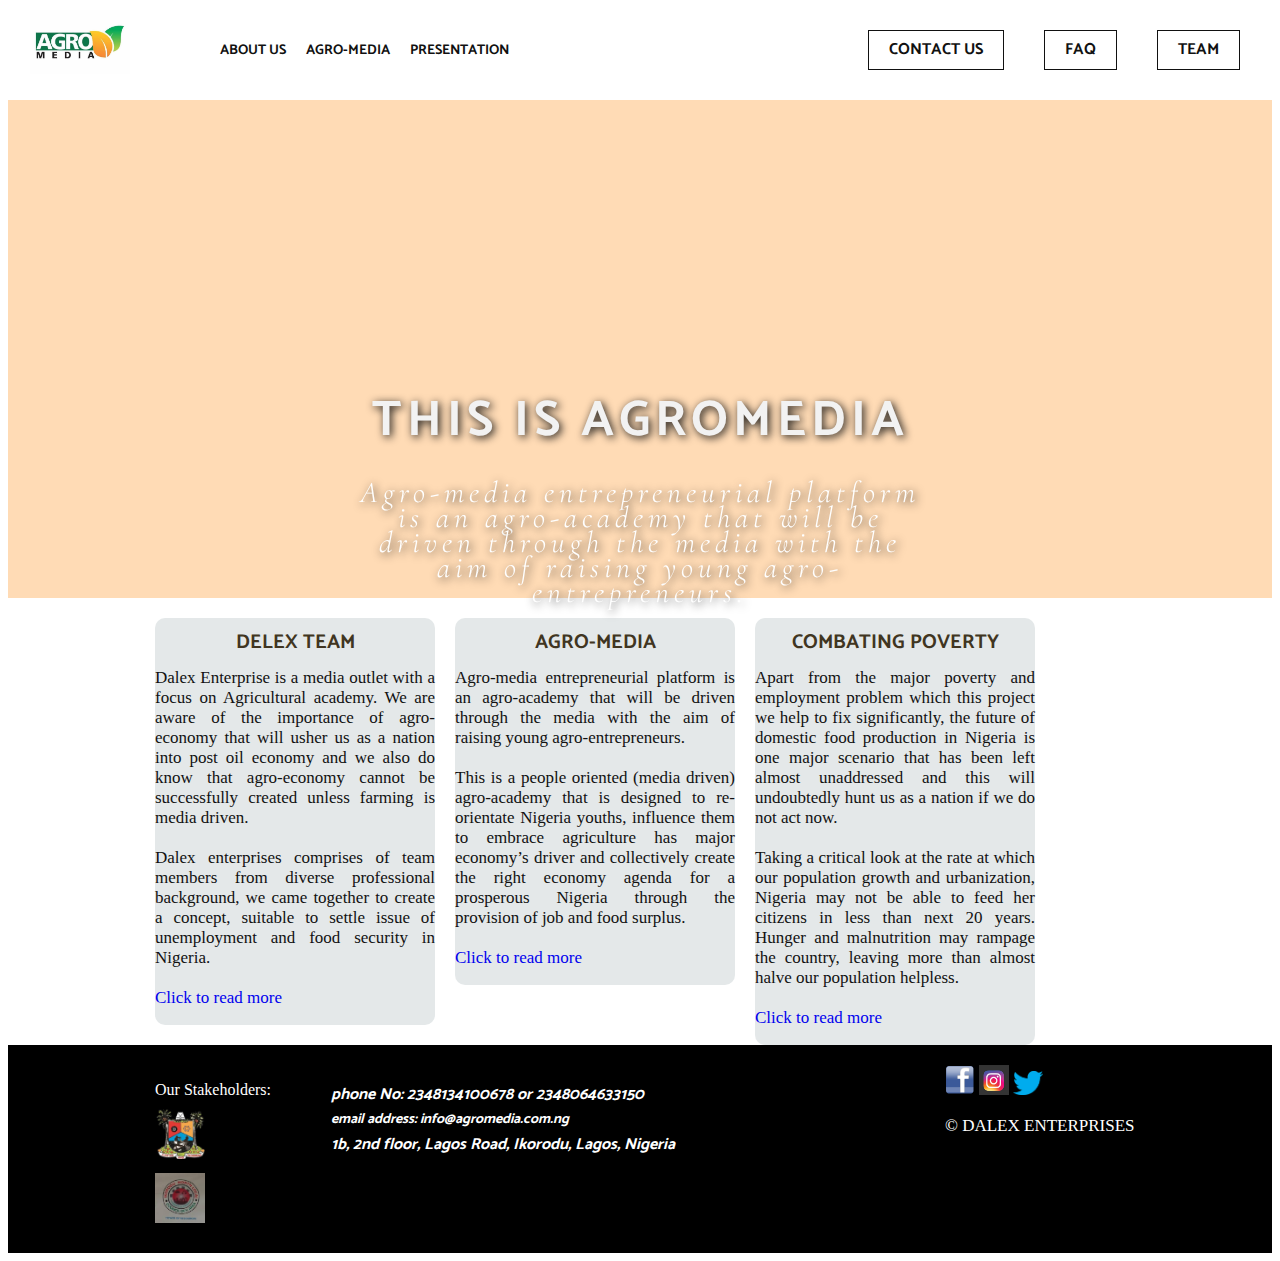
<file: index.html>
<!DOCTYPE html>
<html>
<head>
    <meta charset="utf-8">
    <title>agromedia</title>
    <link rel="shortcut icon" type="image/jpg" href="img/agro.jpg">
    <meta name="viewport" content="width=device-width", initial-scale=1.0>
    <link 
    href="https://fonts.googleapis.com/css?family=Catamaran:100,200,300,400,500,600,700,800,900|Cormorant+Garamond:300,300i,400,400i,500,500i,600,600i,700,700i" rel="stylesheet">
    <link rel="stylesheet" href="style.css">
</head>
<body>
        <header>
            <a href="index.html" class="header-brand"><img src="img/agro.jpg" width="100px" ></a>
            <nav>
                <ul>
                    <li><a href="about.html"><strong>about us</strong></a></li>
                    <li><a href="projects.html"><strong>agro-media</strong></a></li>
                    <li><a href="presentation.html"><strong>presentation</strong></a></li>
                    
                </ul>
                <a href="team.html" class="header-cases"><strong>Team</strong></a>
                <a href="FAQ.html" class="header-cases"><strong>FAQ</strong></a>
                <a href="contact.html" class="header-cases"><strong>Contact Us</strong></a>
            </nav>
        </header>

        <main>
            
            <section class="index-banner">
                <div class="slider">
                    <div class="load">
                        <div class="content">
                            <div class="vertical-center">
                        
                            <h1>THIS IS AGROMEDIA</h1>
                            <h2>Agro-media entrepreneurial platform is an agro-academy that will be driven through the media with the aim of raising young agro-entrepreneurs.</h2>
                            </div>
                            
                        </div>
                    </div>

                </div>
            </section>

            <div class="wrapper">

                <section class="index-links">

                    
                     
                        <div class="index-boxlink-square">
                            
                                <h3>DELEX TEAM</h3>
                                
                                    <p>
                                    Dalex Enterprise is a media outlet with a focus on Agricultural academy. We are aware of the importance of agro-economy that will usher us as a nation into post oil economy and we also do know that agro-economy cannot be successfully created unless farming is media driven. <br> <br>

                                    Dalex enterprises comprises of team members from diverse professional background, we came together to create a concept, suitable to settle issue of unemployment and food security in Nigeria. <br> <br>
                                    <span style="color: red"><a href="about.html">Click to read more</a></span>
                                    </p>
                                
                        </div>
                     

                     
                        <div class="index-boxlink-square">
                            
                            <h3>AGRO-MEDIA</h3>
                                
                                    <p>
                                        Agro-media entrepreneurial platform is an agro-academy that will be driven through the media with the aim of raising young agro-entrepreneurs. <br> <br>
                                        This is a people oriented (media driven) agro-academy that is designed to re-orientate Nigeria youths, influence them to embrace agriculture has major economy’s driver and collectively create the right economy agenda for a prosperous Nigeria through the provision of job and food surplus.
                                        <br> 
                                    <br>
                                    <span style="color: red"><a href="projects.html">Click to read more</a></span>
                                    </p>
                                
                        </div>
                    

                     
                        <div class="index-boxlink-square">
                            
                                <h3>COMBATING POVERTY</h3>
                                
                                    <p>
                                    Apart from the major poverty and employment problem which this project we help to fix significantly, the future of domestic food production in Nigeria is one major scenario that has been left almost unaddressed and this will undoubtedly hunt us as a nation if we do not act now. <br> 
                                <br>
                                    Taking a critical look at the rate at which our population growth and urbanization, Nigeria may not be able to feed her citizens in less than next 20 years. Hunger and malnutrition may rampage the country, leaving more than almost halve our population helpless. <br> 
                                <br>
                                    <span style="color: red"><a href="presentation.html">Click to read more</a></span>
                                    </p>
                                
                        </div>
                        
                        <div class="index-boxlink-square-m">
                            
                                <h3>Contact</h3>
                                
                        <p>You can contact us via the below media: <br><br>

                        <strong>Phone No:</strong> 2348134100678 or 2348064633150. <br>


                        <strong>email address:</strong> <a href="mailto:info@agromedia.com.ng">info@agromedia.com.ng</a> <br>
                        <strong>Office Address:</strong>1b, 2nd floor, Lagos Road, Ikorodu, Lagos, Nigeria. </p>
                        <span style="color: red"><a href="contact.html">Click to read more information</a></span>
                        

                                
                        </div>

                </section>

            </div>

        </main>

            
                <footer>
                
                <div class="wrapper">
                    <ul class="footer-link-main">
                        <li style="color: white">Our Stakeholders:</li>
                        <li><img src="img/lagos-logo.jpg" width="50px"></li>
                        <li><img src="img/ikdnorth.jpg" width="50px"></li>
                        
                    </ul>

                    <ul class="footer-link-cases">
                        
                        

                        <li><strong>phone No: 2348134100678 or 2348064633150</strong></li>

                        <li><a href="mailto:info@agromedia.com.ng"><strong>email address: info@agromedia.com.ng</strong></a></li>
                        <li><strong>1b, 2nd floor, Lagos Road, Ikorodu, Lagos, Nigeria</strong></li>
                    </ul>

                    <div class="footer-sm">
                        <a href="https://www.facebook.com/AGRO-MEDIA-NAIJA-108676220642123/?referrer=whatsapp" width="40px" target="blank">         <img src="img/facebook.jpg" alt="facebook">
                        </a>

                        <a href="https://www.instagram.com/p/B6dmUrWhHqm/?shid=xe4b1od4wm11" width="40px" target="blank">
                             <img src="img/instagram.jpg" alt="instagram">
                        </a>

                        <a href="https://twitter.com/naijaagromadia" width="40px" target="blank">
                            <img src="./img/twitter.png" alt="twitter"> 
                        </a>
                        
                            <P style="color: white">&copy DALEX ENTERPRISES</P>
                        </div>
                </div> 

                </footer>
           
</body>

</html>
</file>
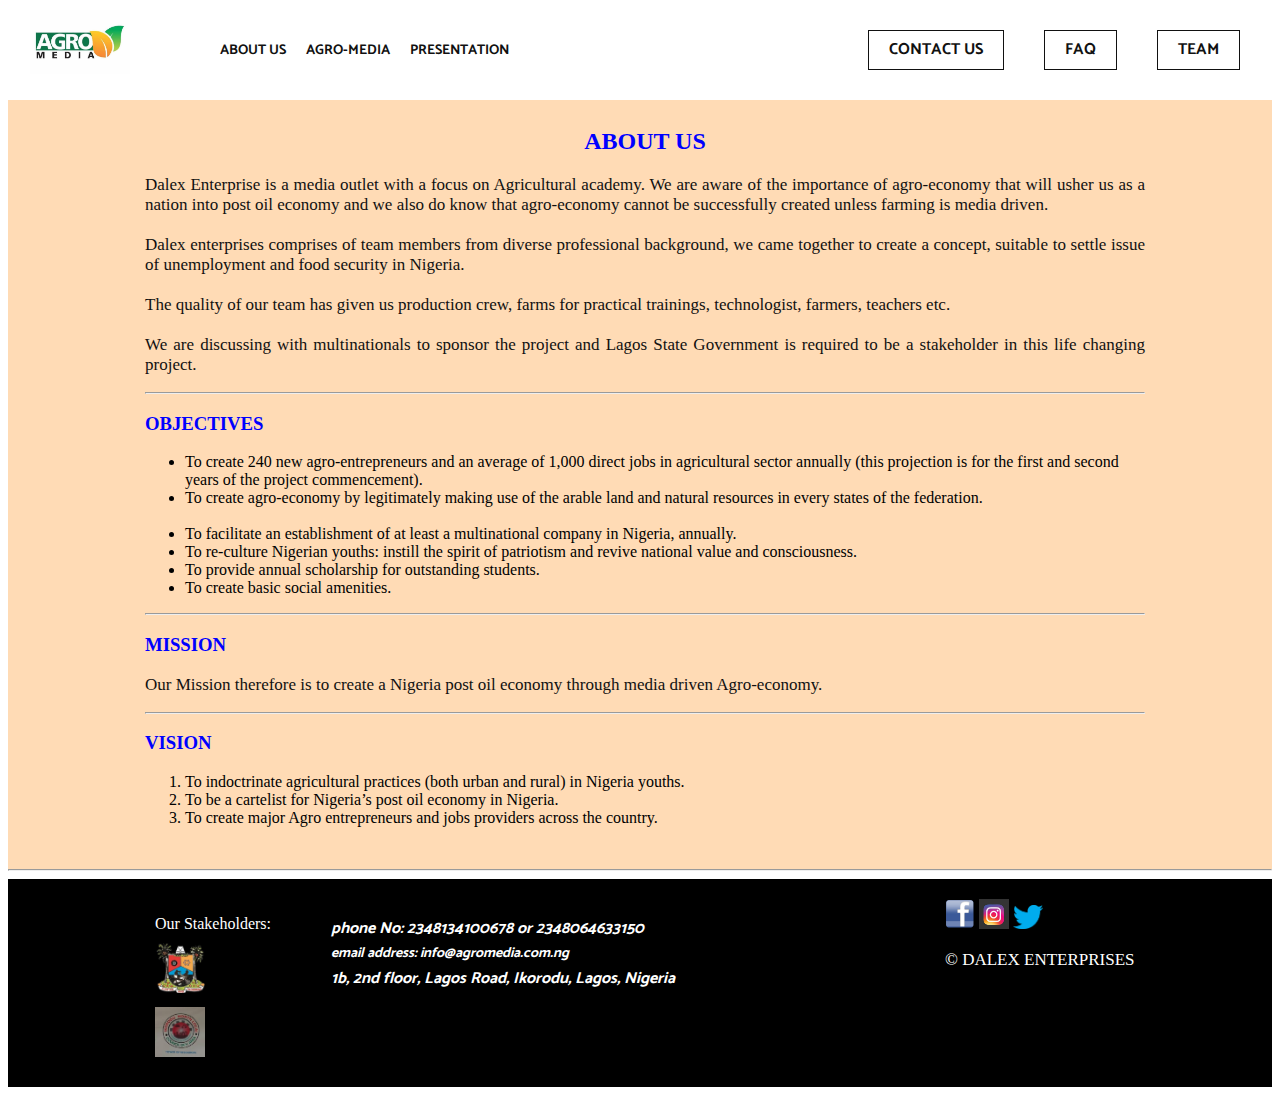
<file: about.html>
<!DOCTYPE html>
<html>
<head>
    <meta charset="utf-8">
    <title>agromedia</title>
    <link rel="shortcut icon" type="image/jpg" href="img/agro.jpg">
    <meta name="viewport" content="width=device-width", initial-scale=1.0>
    <link 
    href="https://fonts.googleapis.com/css?family=Catamaran:100,200,300,400,500,600,700,800,900|Cormorant+Garamond:300,300i,400,400i,500,500i,600,600i,700,700i" rel="stylesheet">
    <link rel="stylesheet" href="style.css">
</head>
    

    <body>

          <header>
            <a href="index.html" class="header-brand"><img src="img/agro.jpg" width="100px" ></a>
            <nav>
                <ul>
                    <li><a href="about.html"><strong>about us</strong></a></li>
                    <li><a href="projects.html"><strong>agro-media</strong></a></li>
                    <li><a href="presentation.html"><strong>presentation</strong></a></li>
                    
                </ul>
                <a href="team.html" class="header-cases"><strong>Team</strong></a>
                <a href="FAQ.html" class="header-cases"><strong>FAQ</strong></a>
                <a href="contact.html" class="header-cases"><strong>Contact Us</strong></a>
            </nav>
        </header>
    
    <main>
        <div class="wrapper">
            <center><h2>ABOUT US</h2> </center>
            <p>
                Dalex Enterprise is a media outlet with a focus on Agricultural academy. We are aware of the importance of agro-economy that will usher us as a nation into post oil economy and we also do know that agro-economy cannot be successfully created unless farming is media driven. <br> <br>

                Dalex enterprises comprises of team members from diverse professional background, we came together to create a concept, suitable to settle issue of unemployment and food security in Nigeria. <br> <br>

                The quality of our team has given us production crew, farms for practical trainings, technologist, farmers, teachers etc. <br> <br>

                We are discussing with multinationals to sponsor the project and Lagos State Government is required to be a stakeholder in this life changing project. 

            </p>
            
                
            

                <hr>
            <div>
                <h3>OBJECTIVES</h3>
                <ul>
                    <li>                
                        To create 240 new agro-entrepreneurs and an average of 1,000 direct jobs in agricultural sector annually (this projection is for the first and second years of the project commencement).
                    </li>
                    <li>
                        To create agro-economy by legitimately making use of the arable land and natural resources in every states of the federation.
                    </li> 
                    <li>
                        To facilitate an establishment of at least a multinational company in Nigeria, annually.
                    </li>
                    <li>
                        To re-culture Nigerian youths: instill the spirit of patriotism and revive national value and consciousness.
                    </li>
                    <li>
                        To provide annual scholarship for outstanding students.
                    </li> 
                    <li>
                        To create basic social amenities.
                    </li>
                </ul>
            </div>
                <hr>
            <div>
                <aside>
                    <h3>MISSION</h3>
                    <p>                
                        Our Mission therefore is to create a Nigeria post oil economy through media driven Agro-economy. 
                    </p>
                </aside>
                    <hr>
                <div class="vis">
                    <h3>VISION</h3>
                    <ol>
                        <li>                            
                        To indoctrinate agricultural practices (both urban and rural) in Nigeria youths.
                        </li>
                        <li>
                        To be a cartelist for Nigeria’s post oil economy in Nigeria.
                        </li>
                        <li>                    
                        To create major Agro entrepreneurs and jobs providers across the country.
                        </li>
                    </ol>
                </div>


            </div> 

           
        </div>
        <hr>
    </main>
        
        
      <footer>
                
                <div class="wrapper">
                    <ul class="footer-link-main">
                        <li style="color: white">Our Stakeholders:</li>
                        <li><img src="img/lagos-logo.jpg" width="50px"></li>
                        <li><img src="img/ikdnorth.jpg" width="50px"></li>
                        
                    </ul>

                    <ul class="footer-link-cases">
                        
                        

                        <li><strong>phone No: 2348134100678 or 2348064633150</strong></li>

                        <li><a href="mailto:info@agromedia.com.ng"><strong>email address: info@agromedia.com.ng</strong></a></li>
                        <li><strong>1b, 2nd floor, Lagos Road, Ikorodu, Lagos, Nigeria</strong></li>
                    </ul>

                    <div class="footer-sm">
                        <a href="https://www.facebook.com/AGRO-MEDIA-NAIJA-108676220642123/?referrer=whatsapp" target="blank">         <img src="img/facebook.jpg" alt="facebook">
                        </a>

                        <a href="https://www.instagram.com/p/B6dmUrWhHqm/?shid=xe4b1od4wm11" target="blank">
                             <img src="img/instagram.jpg" alt="instagram">
                        </a>

                        <a href="https://twitter.com/naijaagromadia" target="blank">
                            <img src="./img/twitter.png" alt="twitter"> 
                        </a>
                        
                            <P style="color: white">&copy DALEX ENTERPRISES</P>
                        </div>
                </div> 

                </footer>
        
</body>

</html>
</file>
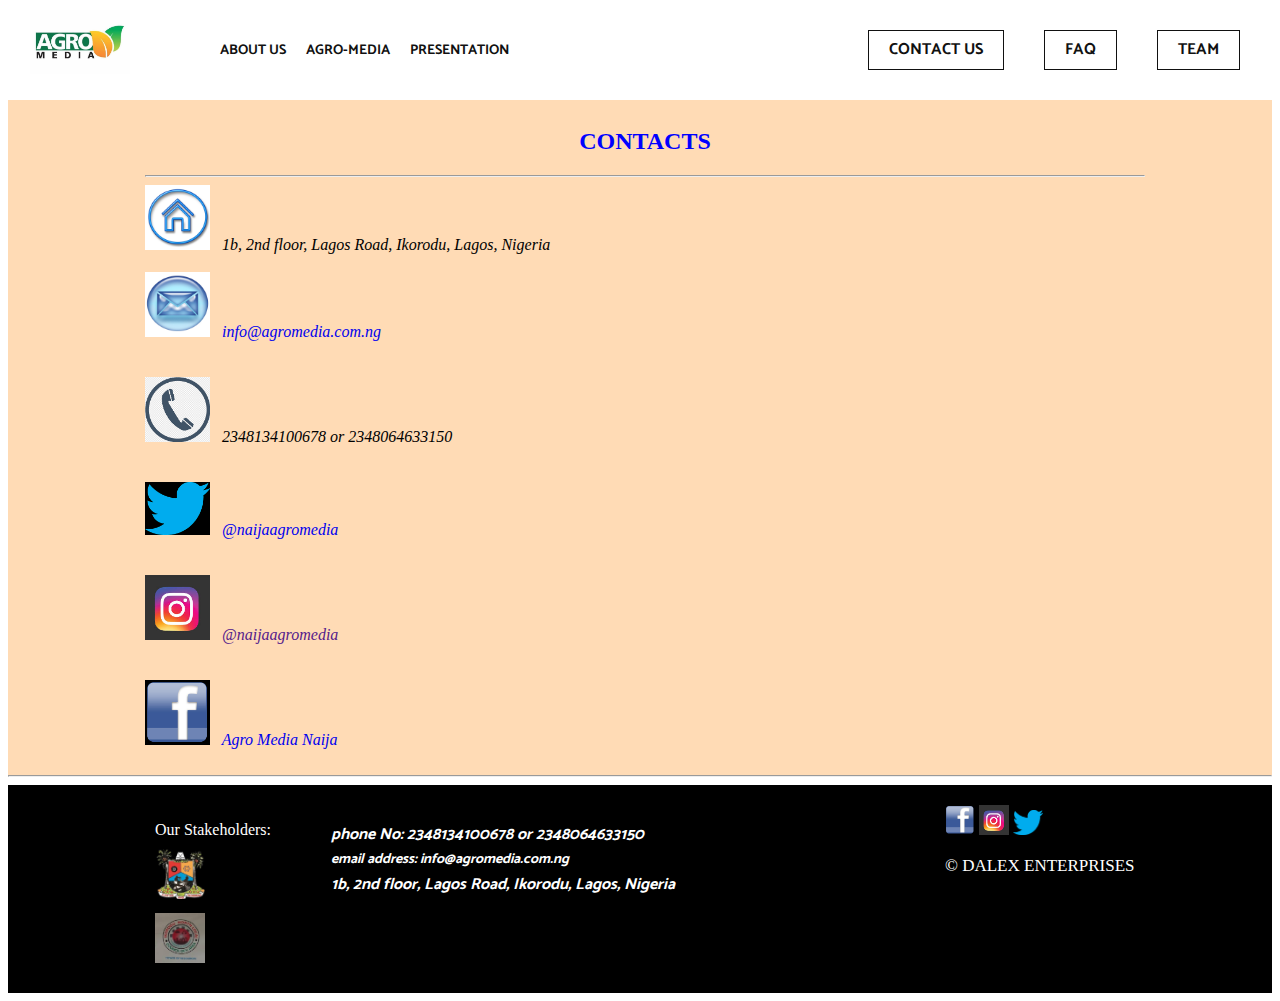
<file: contact.html>
<!DOCTYPE html>
<html>
<head>
    <meta charset="utf-8">
    <title>agromedia</title>
    <link rel="shortcut icon" type="image/jpg" href="img/agro.jpg">
    <meta name="viewport" content="width=device-width", initial-scale=1.0>
    <link 
    href="https://fonts.googleapis.com/css?family=Catamaran:100,200,300,400,500,600,700,800,900|Cormorant+Garamond:300,300i,400,400i,500,500i,600,600i,700,700i" rel="stylesheet">
    <link rel="stylesheet" href="style.css">
</head>
<body>
     <header>
            <a href="index.html" class="header-brand"><img src="img/agro.jpg" width="100px" ></a>
            <nav>
                <ul>
                    <li><a href="about.html"><strong>about us</strong></a></li>
                    <li><a href="projects.html"><strong>agro-media</strong></a></li>
                    <li><a href="presentation.html"><strong>presentation</strong></a></li>
                    
                </ul>
                <a href="team.html" class="header-cases"><strong>Team</strong></a>
                <a href="FAQ.html" class="header-cases"><strong>FAQ</strong></a>
                <a href="contact.html" class="header-cases"><strong>Contact Us</strong></a>
            </nav>
        </header>



        
    <main>
        <div class="wrapper">
        
            
                        
 <center><h2>CONTACTS</h2></center>
 <hr>
            
            <address>
                <div> <img src="img/address.jpg" width="6.5%%" alt="address"> &nbsp 1b, 2nd floor, Lagos Road, Ikorodu, Lagos, Nigeria</div><br>

                <div> <img src="img/email.jpg" width="6.5%%" alt="email"> <a href="mailto:info@agromedia.com.ng"> &nbsp info@agromedia.com.ng</a></div><br><br>

                <div> <img src="img/call.png" width="6.5%%" alt="call"> &nbsp 2348134100678 or 2348064633150</div><br><br>

                

                <div> <img src="img/twitter.png" width="6.5%" alt="twitter"><a href="https://www.twitter.com/agromedia/"> &nbsp @naijaagromedia</a></div><br><br>


                <div> <img src="img/instagram.jpg" width="6.5%%" alt="instagram"><a href=""> &nbsp @naijaagromedia</a></div><br><br>


                <div> <img src="img/facebook.jpg" width="6.5%%" alt="facebook"><a href="https://www.facebook.com/AGRO-MEDIA-NAIJA-108676220642123/?referrer=whatsapp"> &nbsp Agro Media Naija</a></div><br>
            </address>


            
                

            

           

        </div>
        <hr>
    </main>
        
       
        <footer>
                
                <div class="wrapper">
                    <ul class="footer-link-main">
                        <li style="color: white">Our Stakeholders:</li>
                        <li><img src="img/lagos-logo.jpg" width="50px"></li>
                        <li><img src="img/ikdnorth.jpg" width="50px"></li>
                        
                    </ul>

                    <ul class="footer-link-cases">
                        
                        

                        <li><strong>phone No: 2348134100678 or 2348064633150</strong></li>

                        <li><a href="mailto:info@agromedia.com.ng"><strong>email address: info@agromedia.com.ng</strong></a></li>
                        <li><strong>1b, 2nd floor, Lagos Road, Ikorodu, Lagos, Nigeria</strong></li>
                    </ul>

                    <div class="footer-sm">
                        <a href="https://www.facebook.com/AGRO-MEDIA-NAIJA-108676220642123/?referrer=whatsapp" target="blank">         <img src="img/facebook.jpg" alt="facebook">
                        </a>

                        <a href="https://www.instagram.com/p/B6dmUrWhHqm/?shid=xe4b1od4wm11" target="blank">
                             <img src="img/instagram.jpg" alt="instagram">
                        </a>

                        <a href="https://twitter.com/naijaagromadia" target="blank">
                            <img src="./img/twitter.png" alt="twitter"> 
                        </a>
                        
                            <P style="color: white">&copy DALEX ENTERPRISES</P>
                        </div>
                </div> 

                </footer>
</body>

</html>
</file>
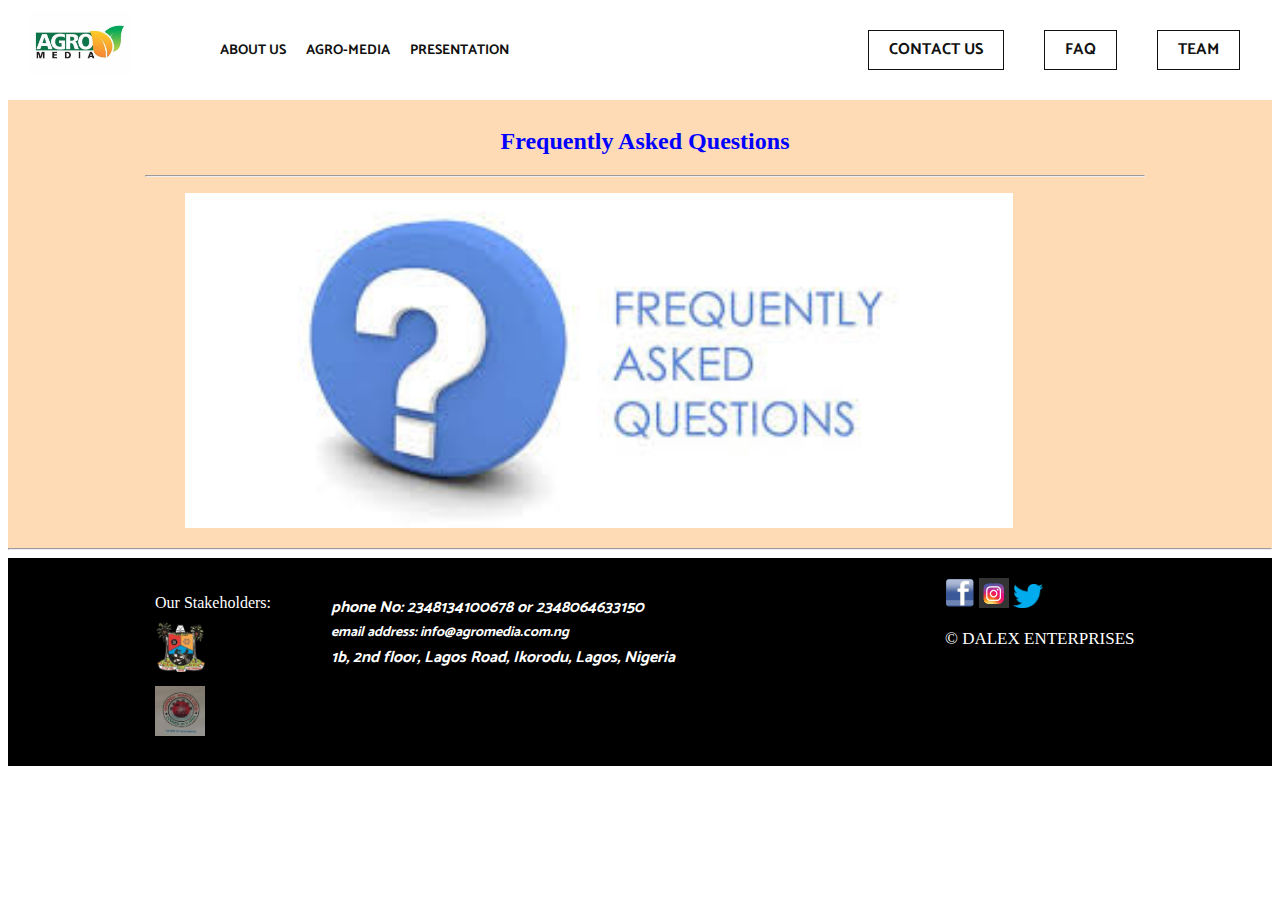
<file: FAQ.html>
<!DOCTYPE html>
<html>
<head>
    <meta charset="utf-8">
    <title>agromedia</title>
    <link rel="shortcut icon" type="image/jpg" href="img/agro.jpg">
    <meta name="viewport" content="width=device-width", initial-scale=1.0>
    <link 
    href="https://fonts.googleapis.com/css?family=Catamaran:100,200,300,400,500,600,700,800,900|Cormorant+Garamond:300,300i,400,400i,500,500i,600,600i,700,700i" rel="stylesheet">
    <link rel="stylesheet" href="style.css">
</head>
<body>
    <header>
            <a href="index.html" class="header-brand"><img src="img/agro.jpg" width="100px" ></a>
            <nav>
                <ul>
                    <li><a href="about.html"><strong>about us</strong></a></li>
                    <li><a href="projects.html"><strong>agro-media</strong></a></li>
                    <li><a href="presentation.html"><strong>presentation</strong></a></li>
                    
                </ul>
                <a href="team.html" class="header-cases"><strong>Team</strong></a>
                <a href="FAQ.html" class="header-cases"><strong>FAQ</strong></a>
                <a href="contact.html" class="header-cases"><strong>Contact Us</strong></a>
            </nav>
        </header>
    <main>
        <div class="wrapper">
        <center><h2>Frequently Asked Questions</h2> </center>
        <hr>
        <figure>
            <img src="img/faq2.jpg" alt="Frequently Asked Questions" width="90%">
        </figure>
            

        </div>
        <hr>
    </main>
        
        <footer>
                
                <div class="wrapper">
                    <ul class="footer-link-main">
                        <li style="color: white">Our Stakeholders:</li>
                        <li><img src="img/lagos-logo.jpg" width="50px"></li>
                        <li><img src="img/ikdnorth.jpg" width="50px"></li>
                        
                    </ul>

                    <ul class="footer-link-cases">
                        
                        

                        <li><strong>phone No: 2348134100678 or 2348064633150</strong></li>

                        <li><a href="mailto:info@agromedia.com.ng"><strong>email address: info@agromedia.com.ng</strong></a></li>
                        <li><strong>1b, 2nd floor, Lagos Road, Ikorodu, Lagos, Nigeria</strong></li>
                    </ul>

                    <div class="footer-sm">
                        <a href="https://www.facebook.com/AGRO-MEDIA-NAIJA-108676220642123/?referrer=whatsapp" target="blank">         <img src="img/facebook.jpg" alt="facebook">
                        </a>

                        <a href="https://www.instagram.com/p/B6dmUrWhHqm/?shid=xe4b1od4wm11" target="blank">
                             <img src="img/instagram.jpg" alt="instagram">
                        </a>

                        <a href="https://twitter.com/naijaagromadia" target="blank">
                            <img src="./img/twitter.png" alt="twitter"> 
                        </a>
                        
                            <P style="color: white">&copy DALEX ENTERPRISES</P>
                        </div>
                </div> 

                </footer>
</body>

</html>
</file>
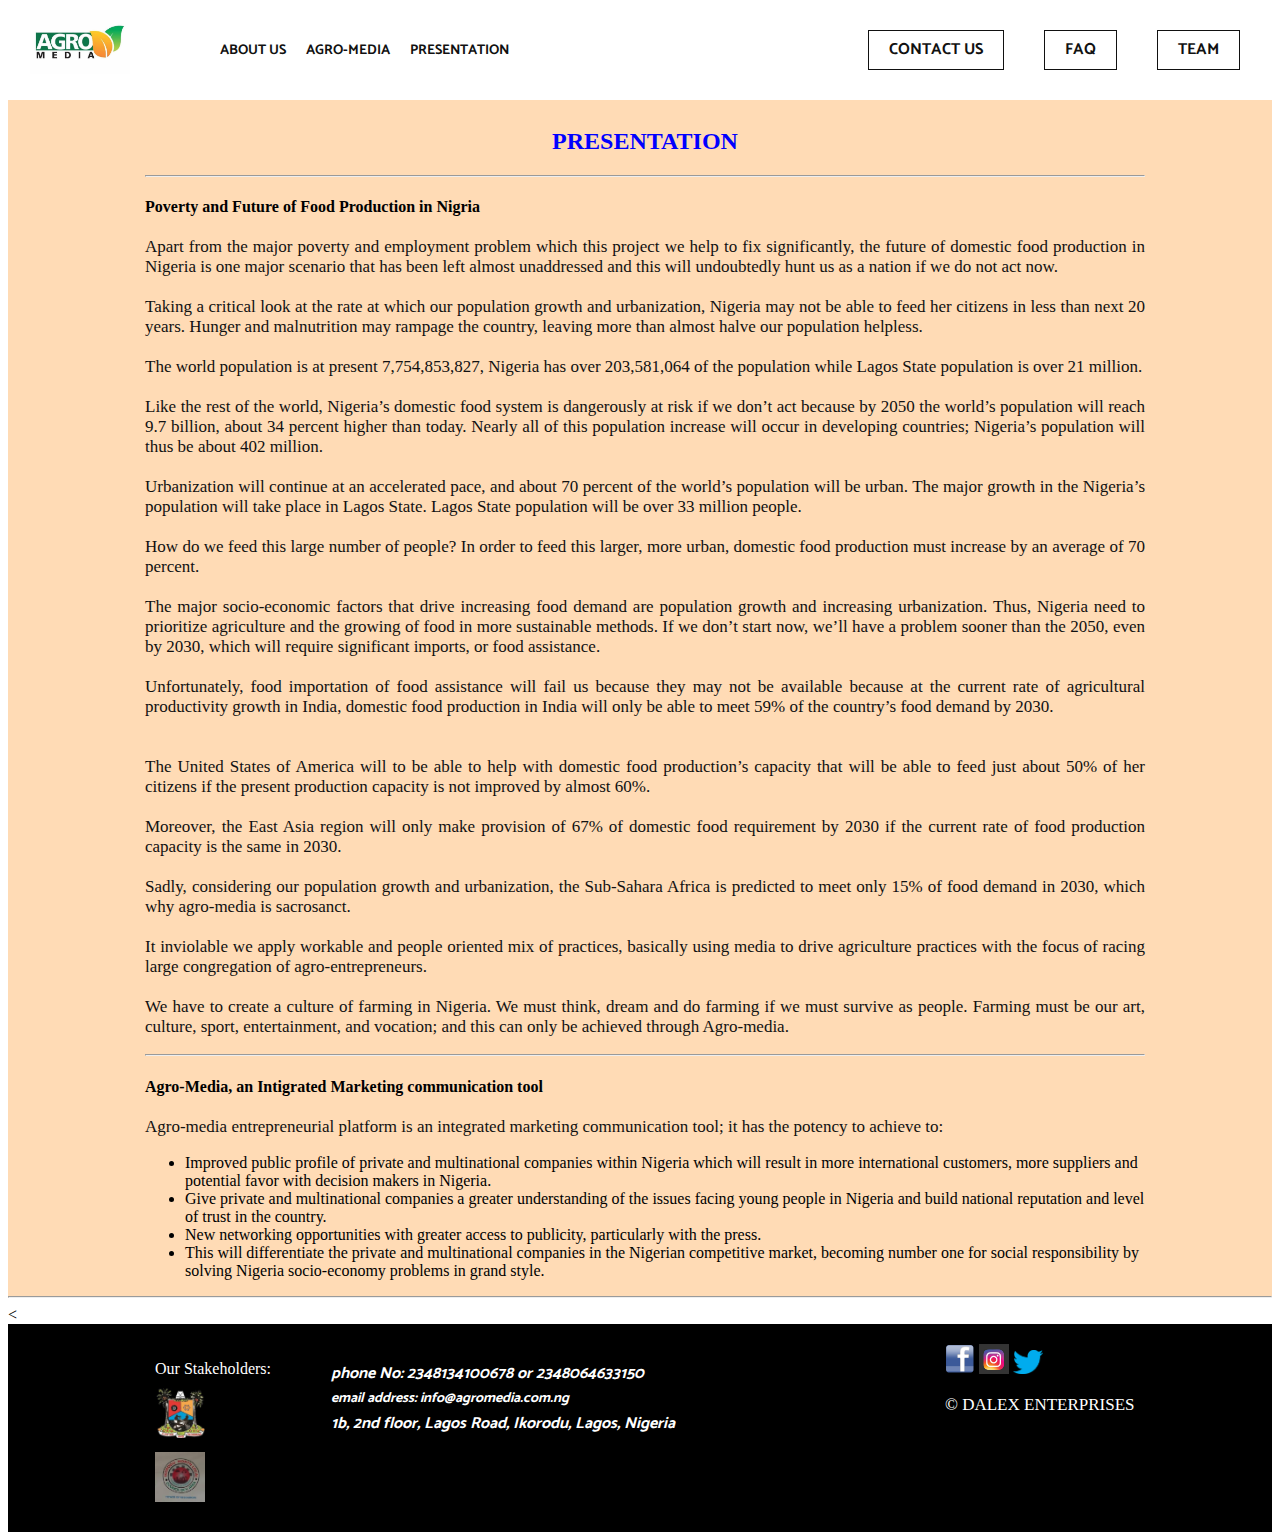
<file: presentation.html>
<!DOCTYPE html>
<html>
<head>
    <meta charset="utf-8">
    <title>agromedia</title>
    <link rel="shortcut icon" type="image/jpg" href="img/agro.jpg">
    <meta name="viewport" content="width=device-width", initial-scale=1.0>
    <link 
    href="https://fonts.googleapis.com/css?family=Catamaran:100,200,300,400,500,600,700,800,900|Cormorant+Garamond:300,300i,400,400i,500,500i,600,600i,700,700i" rel="stylesheet">
    <link rel="stylesheet" href="style.css">
</head>
<body>
      <header>
            <a href="index.html" class="header-brand"><img src="img/agro.jpg" width="100px" ></a>
            <nav>
                <ul>
                    <li><a href="about.html"><strong>about us</strong></a></li>
                    <li><a href="projects.html"><strong>agro-media</strong></a></li>
                    <li><a href="presentation.html"><strong>presentation</strong></a></li>
                    
                </ul>
                <a href="team.html" class="header-cases"><strong>Team</strong></a>
                <a href="FAQ.html" class="header-cases"><strong>FAQ</strong></a>
                <a href="contact.html" class="header-cases"><strong>Contact Us</strong></a>
            </nav>
        </header>


        
    <main>
        <div class="wrapper">
        <center><h2>PRESENTATION</h2> </center>
        <hr>
            <H4>Poverty and Future of Food Production in Nigria</H4>
            
            <div class="text">
             <p>   
                Apart from the major poverty and employment problem which this project we help to fix significantly, the future of domestic food production in Nigeria is one major scenario that has been left almost unaddressed and this will undoubtedly hunt us as a nation if we do not act now. <br> 
                <br>
                Taking a critical look at the rate at which our population growth and urbanization, Nigeria may not be able to feed her citizens in less than next 20 years. Hunger and malnutrition may rampage the country, leaving more than almost halve our population helpless. <br> 
                <br>
                The world population is at present 7,754,853,827, Nigeria has over 203,581,064 of the population while Lagos State population is over 21 million. <br>
                <br>
                Like the rest of the world, Nigeria’s domestic food system is dangerously at risk if we don’t act because by 2050 the world’s population will reach 9.7 billion, about 34 percent higher than today. Nearly all of this population increase will occur in developing countries; Nigeria’s population will thus be about 402 million.  <br>
                <br>
                Urbanization will continue at an accelerated pace, and about 70 percent of the world’s population will be urban. The major growth in the Nigeria’s population will take place in Lagos State. Lagos State population will be over 33 million people. <br> 
                <br>
                How do we feed this large number of people?  In order to feed this larger, more urban, domestic food production must increase by an average of 70 percent. <br>
                <br>
                The major socio-economic factors that drive increasing food demand are population growth and increasing urbanization. Thus, Nigeria need to prioritize agriculture and the growing of food in more sustainable methods. If we don’t start now, we’ll have a problem sooner than the 2050, even by 2030, which will require significant imports, or food assistance. <br>
                <br>
                Unfortunately, food importation of food assistance will fail us because they may not be available because at the current rate of agricultural productivity growth in India, domestic food production in India will only be able to meet 59% of the country’s food demand by 2030. <br>
                <br><br>
                The United States of America will to be able to help with domestic food production’s capacity that will be able to feed just about 50% of her citizens if the present production capacity is not improved by almost 60%. <br>   
                <br>
                Moreover, the East Asia region will only make provision of 67% of domestic food requirement by 2030 if the current rate of food production capacity is the same in 2030. <br>
                <br>
               Sadly, considering our population growth and urbanization, the Sub-Sahara Africa is predicted to meet only 15% of food demand in 2030, which why agro-media is sacrosanct. <br>
                <br>
               It inviolable we apply workable and people oriented mix of practices, basically using media to drive agriculture practices with the focus of racing large congregation of agro-entrepreneurs. <br>
                <br>
               We have to create a culture of farming in Nigeria. We must think, dream and do farming if we must survive as people. Farming must be our art, culture, sport, entertainment, and vocation; and this can only be achieved through Agro-media. 
            </p>
            </div>

           <hr> 
           <h4>Agro-Media, an Intigrated Marketing communication tool</h4>
            <p>
               Agro-media entrepreneurial platform is an integrated marketing communication tool; it has the potency to achieve to:
            </p>

            <ul>
                <li>
                  Improved public profile of private and multinational companies within Nigeria which will result in more international customers, more suppliers and potential favor with decision makers in Nigeria. 
                </li>
                <li>
                    Give private and multinational companies a greater understanding of the issues facing young people in Nigeria and build national reputation and level of trust in the country.
                </li>
                <li>
                    New networking opportunities with greater access to publicity, particularly with the press.
                </li>
                <li>
                   This will differentiate the private and multinational companies in the Nigerian competitive market, becoming number one for social responsibility by solving Nigeria socio-economy problems in grand style.
                </li>
            </ul> 
                
            
        </div>
        <hr>
    </main>
        
        
       <<footer>
                
                <div class="wrapper">
                    <ul class="footer-link-main">
                        <li style="color: white">Our Stakeholders:</li>
                        <li><img src="img/lagos-logo.jpg" width="50px"></li>
                        <li><img src="img/ikdnorth.jpg" width="50px"></li>
                        
                    </ul>

                    <ul class="footer-link-cases">
                        
                        

                        <li><strong>phone No: 2348134100678 or 2348064633150</strong></li>

                        <li><a href="mailto:info@agromedia.com.ng"><strong>email address: info@agromedia.com.ng</strong></a></li>
                        <li><strong>1b, 2nd floor, Lagos Road, Ikorodu, Lagos, Nigeria</strong></li>
                    </ul>

                    <div class="footer-sm">
                        <a href="https://www.facebook.com/AGRO-MEDIA-NAIJA-108676220642123/?referrer=whatsapp" target="blank">         <img src="img/facebook.jpg" alt="facebook">
                        </a>

                        <a href="https://www.instagram.com/p/B6dmUrWhHqm/?shid=xe4b1od4wm11" target="blank">
                             <img src="img/instagram.jpg" alt="instagram">
                        </a>

                        <a href="https://twitter.com/naijaagromadia" target="blank">
                            <img src="./img/twitter.png" alt="twitter"> 
                        </a>
                        
                            <P style="color: white">&copy DALEX ENTERPRISES</P>
                        </div>
                </div> 

                </footer>
        
</body>

</html>
</file>
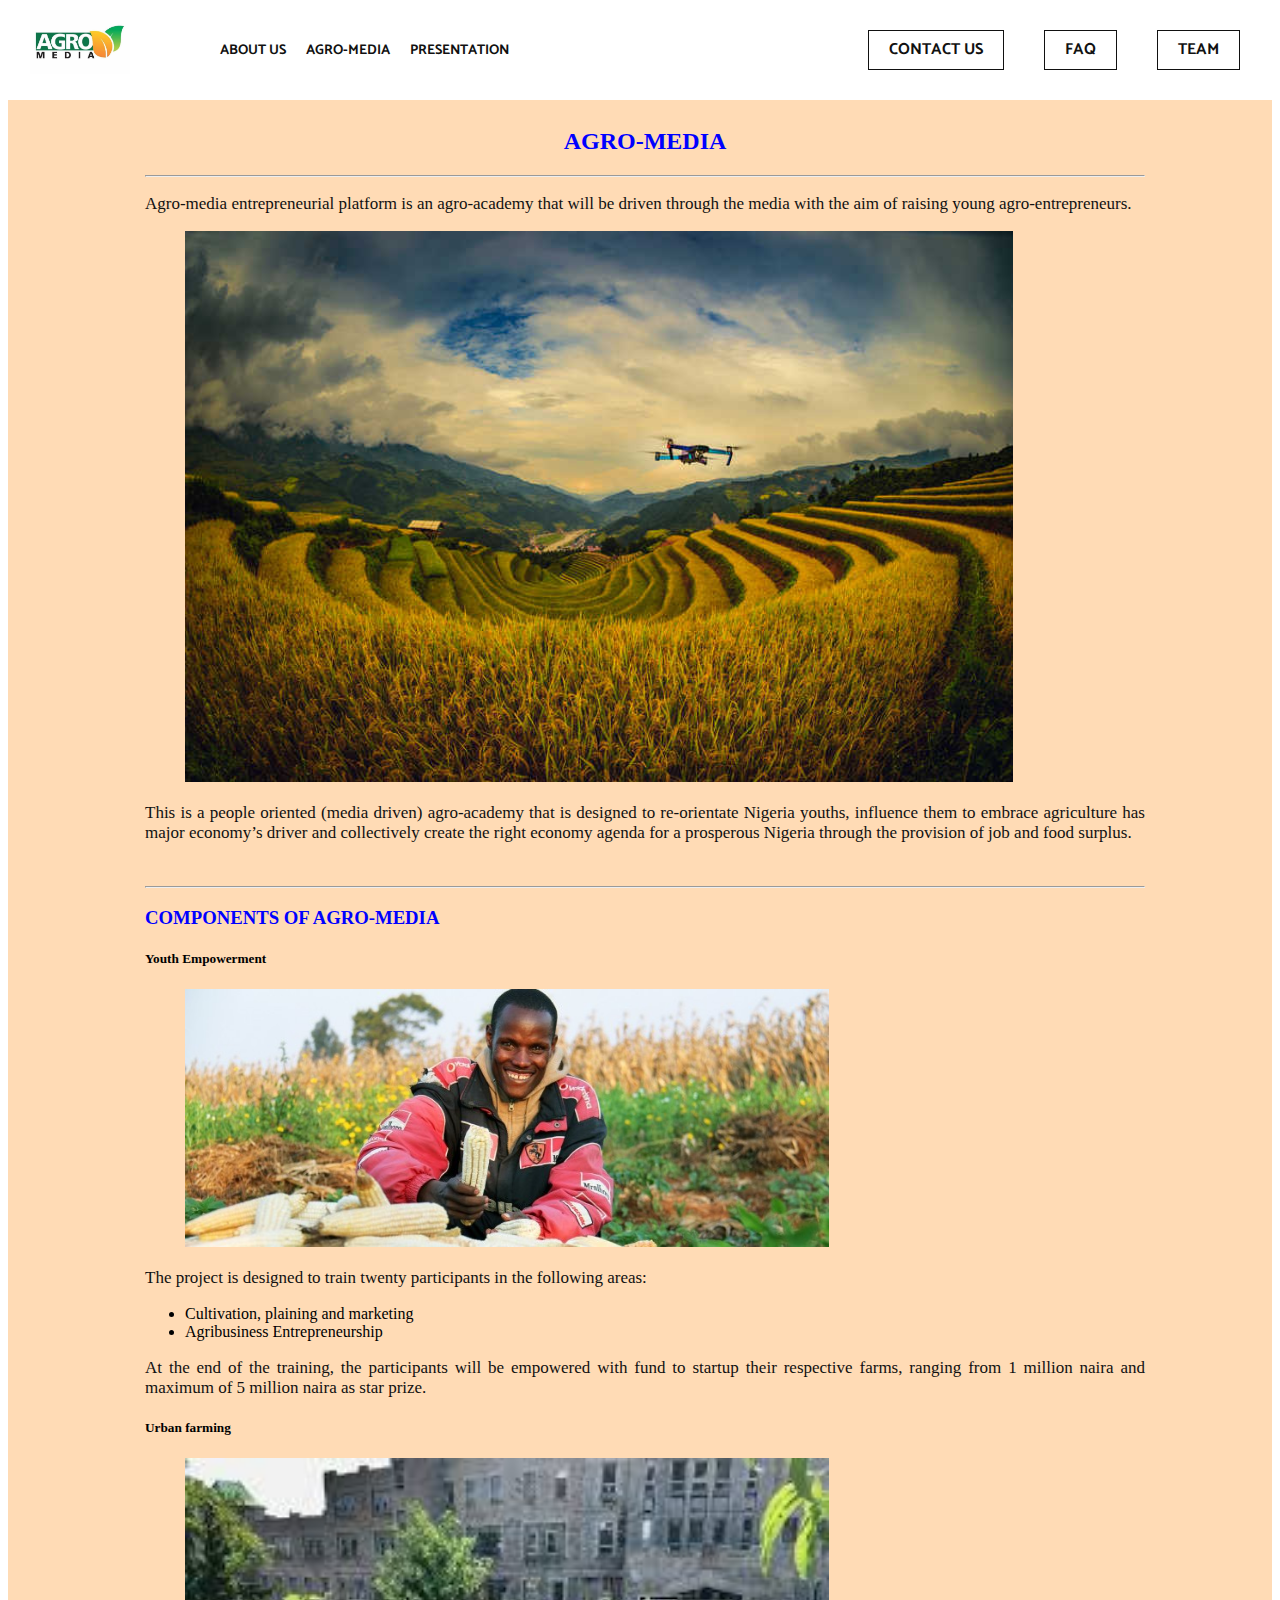
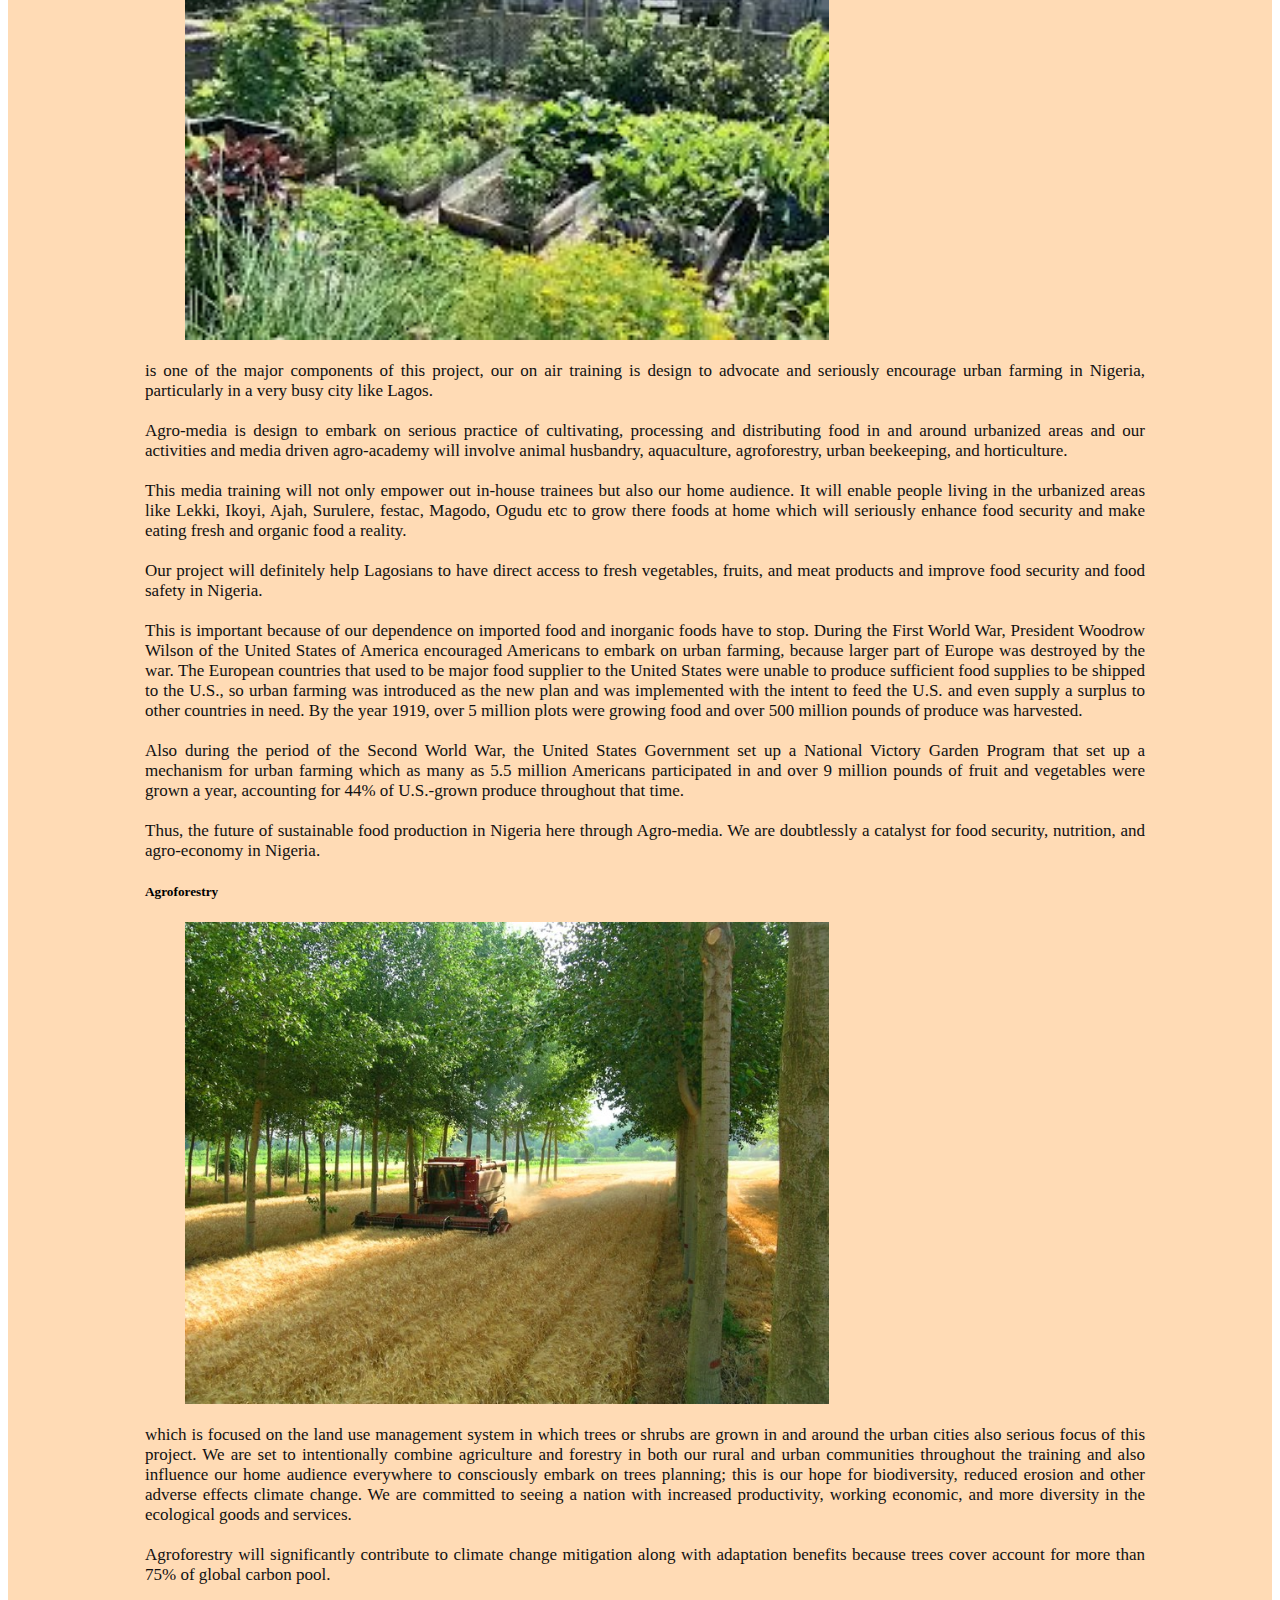
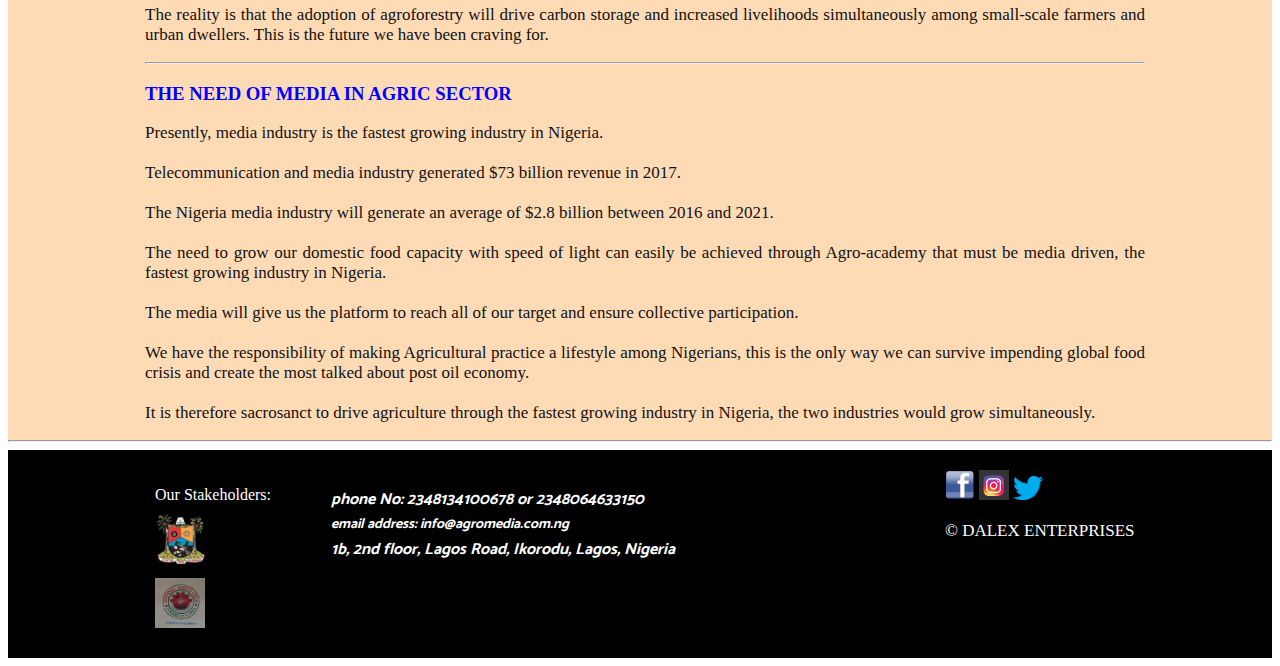
<file: projects.html>
<!DOCTYPE html>
<html>
<head>
    <meta charset="utf-8">
    <title>agromedia</title>
    <link rel="shortcut icon" type="image/jpg" href="img/agro.jpg">
    <meta name="viewport" content="width=device-width", initial-scale=1.0>
    <link 
    href="https://fonts.googleapis.com/css?family=Catamaran:100,200,300,400,500,600,700,800,900|Cormorant+Garamond:300,300i,400,400i,500,500i,600,600i,700,700i" rel="stylesheet">
    <link rel="stylesheet" href="style.css">
</head>
<body>
      <header>
            <a href="index.html" class="header-brand"><img src="img/agro.jpg" width="100px" ></a>
            <nav>
                <ul>
                    <li><a href="about.html"><strong>about us</strong></a></li>
                    <li><a href="projects.html"><strong>agro-media</strong></a></li>
                    <li><a href="presentation.html"><strong>presentation</strong></a></li>
                    
                </ul>
                <a href="team.html" class="header-cases"><strong>Team</strong></a>
                <a href="FAQ.html" class="header-cases"><strong>FAQ</strong></a>
                <a href="contact.html" class="header-cases"><strong>Contact Us</strong></a>
            </nav>
        </header>

        
    <main>
       
        <div class="wrapper">
        <center><h2>AGRO-MEDIA</h2></center>
            <hr>
            <p>Agro-media entrepreneurial platform is an agro-academy that will be driven through the media with the aim of raising young agro-entrepreneurs.</p>
            <figure>
                <img src="img/agromedia.jpg" alt="agromedia" width="90%">
            </figure>
            <P>
                
                 
                This is a people oriented (media driven) agro-academy that is designed to re-orientate Nigeria youths, influence them to embrace agriculture has major economy’s driver and collectively create the right economy agenda for a prosperous Nigeria through the provision of job and food surplus. 
            </P>
 

                <hr>
                <h3>COMPONENTS OF AGRO-MEDIA</h3>
                    <h5>Youth Empowerment</h5>
                    <figure>
                        <img src="img/youth emp.jpg" alt="youth empowerment" width="70%">
                    </figure>
                   
                    <P>The project is designed to train twenty participants in the following areas:</P>
                    <ul>
                        <li>Cultivation, plaining and marketing</li>
                        <li>Agribusiness Entrepreneurship</li>
                    </ul>
                    <p>
                        At the end of the training, the participants will be empowered with fund to startup their respective farms, ranging from 1 million naira and maximum of 5 million naira as star prize.  
                    </p>


                    
                    <h5>Urban farming</h5>
                        <figure>
                            <img src="img/urban-farm.jpg" alt="Urban farming" width="70%">
                        </figure>
                    <P>
                        is one of the major components of this project, our on air training is design to advocate and seriously encourage urban farming in Nigeria, particularly in a very busy city like Lagos. <br> <br>

                        Agro-media is design to embark on serious practice of cultivating, processing and distributing food in and around urbanized areas and our activities and media driven agro-academy will involve animal husbandry, aquaculture, agroforestry, urban beekeeping, and horticulture.  <br> <br>

                        This media training will not only empower out in-house trainees but also our home audience. It will enable people living in the urbanized areas like Lekki, Ikoyi, Ajah, Surulere, festac, Magodo, Ogudu etc to grow there foods at home which will seriously enhance food security and make eating fresh and organic food a reality. <br> <br>

                        Our project will definitely help Lagosians to have direct access to fresh vegetables, fruits, and meat products and improve food security and food safety in Nigeria. <br> <br>

                        This is important because of our dependence on imported food and inorganic foods have to stop. During the First World War, President Woodrow Wilson of the United States of America encouraged Americans to embark on urban farming, because larger part of Europe was destroyed by the war. The European countries that used to be major food supplier to the United States were unable to produce sufficient food supplies to be shipped to the U.S., so urban farming was introduced as the new plan and was implemented with the intent to feed the U.S. and even supply a surplus to other countries in need. By the year 1919, over 5 million plots were growing food and over 500 million pounds of produce was harvested. <br> <br>

                        Also during the period of the Second World War, the United States Government set up a National Victory Garden Program that set up a mechanism for urban farming which as many as 5.5 million Americans participated in and over 9 million pounds of fruit and vegetables were grown a year, accounting for 44% of U.S.-grown produce throughout that time. <br> <br>

                        Thus, the future of sustainable food production in Nigeria here through Agro-media. We are doubtlessly a catalyst for food security, nutrition, and agro-economy in Nigeria.
                    </P>
                        
                    
                        <h5>Agroforestry</h5>
                        <figure>
                            <img src="img/agroforestory.jpg" alt="Agroforestry" width="70%">
                        </figure>
                    <p> 
                        which is focused on the land use management system in which trees or shrubs are grown in and around the urban cities also serious focus of this project. We are set to intentionally combine agriculture and forestry in both our rural and urban communities throughout the training and also influence our home audience everywhere to consciously embark on trees planning; this is our hope for biodiversity, reduced erosion and other adverse effects climate change. We are committed to seeing a nation with increased productivity, working economic, and more diversity in the ecological goods and services. <br> <br>

                        Agroforestry will significantly contribute to climate change mitigation along with adaptation benefits because trees cover account for more than 75% of global carbon pool. <br> <br>

                        The reality is that the adoption of agroforestry will drive carbon storage and increased livelihoods simultaneously among small-scale farmers and urban dwellers. This is the future we have been craving for.
                    </P>

                    <hr>
            <h3>THE NEED OF MEDIA IN AGRIC SECTOR</h3>
            <p>
                Presently, media industry is the fastest growing industry in Nigeria. <br><br>

                Telecommunication and media industry generated $73 billion revenue in 2017. <br><br>

                The Nigeria media industry will generate an average of $2.8 billion between 2016 and 2021. <br><br>

                The need to grow our domestic food capacity with speed of light can easily be achieved through Agro-academy that must be media driven, the fastest growing industry in Nigeria. <br><br>

                The media will give us the platform to reach all of our target and ensure collective participation. <br><br>

                We have the responsibility of making Agricultural practice a lifestyle among Nigerians, this is the only way we can survive impending global food crisis and create the most talked about post oil economy. <br><br>

                It is therefore sacrosanct to drive agriculture through the fastest growing industry in Nigeria, the two industries would grow simultaneously.
            </p>

           

          
        </div>
        <hr>

            
    </main>
    
      <footer>
                
                <div class="wrapper">
                    <ul class="footer-link-main">
                        <li style="color: white">Our Stakeholders:</li>
                        <li><img src="img/lagos-logo.jpg" width="50px"></li>
                        <li><img src="img/ikdnorth.jpg" width="50px"></li>
                        
                    </ul>

                    <ul class="footer-link-cases">
                        
                        

                        <li><strong>phone No: 2348134100678 or 2348064633150</strong></li>

                        <li><a href="mailto:info@agromedia.com.ng"><strong>email address: info@agromedia.com.ng</strong></a></li>
                        <li><strong>1b, 2nd floor, Lagos Road, Ikorodu, Lagos, Nigeria</strong></li>
                    </ul>

                    <div class="footer-sm">
                        <a href="https://www.facebook.com/AGRO-MEDIA-NAIJA-108676220642123/?referrer=whatsapp" target="blank">         <img src="img/facebook.jpg" alt="facebook">
                        </a>

                        <a href="https://www.instagram.com/p/B6dmUrWhHqm/?shid=xe4b1od4wm11" target="blank">
                             <img src="img/instagram.jpg" alt="instagram">
                        </a>

                        <a href="https://twitter.com/naijaagromadia" target="blank">
                            <img src="./img/twitter.png" alt="twitter"> 
                        </a>
                        
                            <P style="color: white">&copy DALEX ENTERPRISES</P>
                        </div>
                </div> 

                </footer>
    
</body>

</html>
</file>
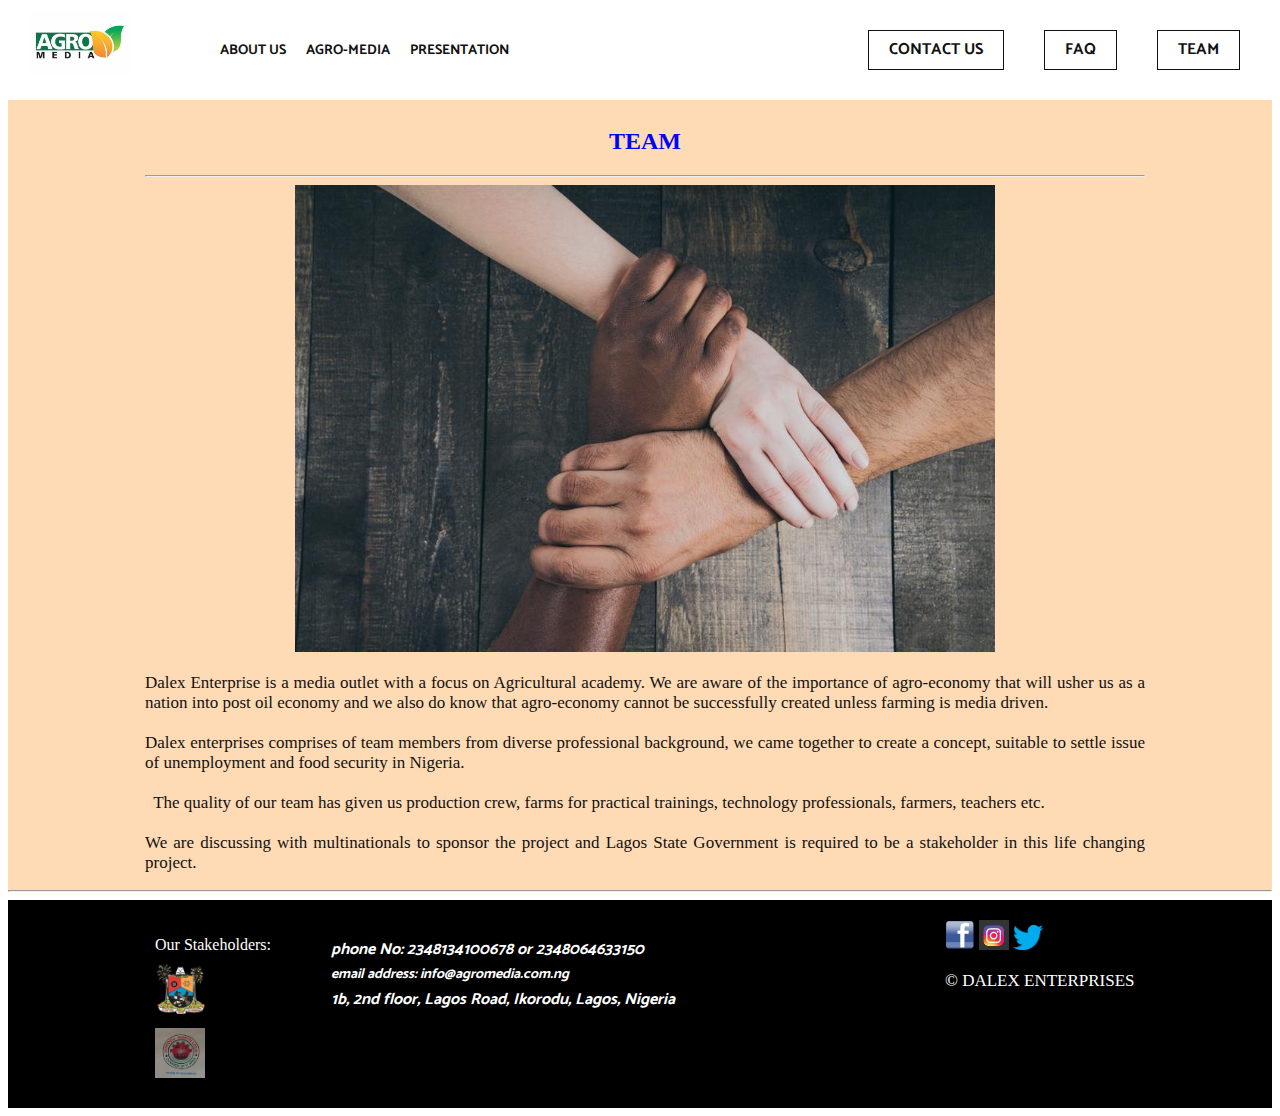
<file: team.html>
<!DOCTYPE html>
<html>
<head>
    <meta charset="utf-8">
    <title>agromedia</title>
    <link rel="shortcut icon" type="image/jpg" href="img/agro.jpg">
    <meta name="viewport" content="width=device-width", initial-scale=1.0>
    <link 
    href="https://fonts.googleapis.com/css?family=Catamaran:100,200,300,400,500,600,700,800,900|Cormorant+Garamond:300,300i,400,400i,500,500i,600,600i,700,700i" rel="stylesheet">
    <link rel="stylesheet" href="style.css">
</head>
<body>
      <header>
            <a href="index.html" class="header-brand"><img src="img/agro.jpg" width="100px" ></a>
            <nav>
                <ul>
                    <li><a href="about.html"><strong>about us</strong></a></li>
                    <li><a href="projects.html"><strong>agro-media</strong></a></li>
                    <li><a href="presentation.html"><strong>presentation</strong></a></li>
                    
                </ul>
                <a href="team.html" class="header-cases"><strong>Team</strong></a>
                <a href="FAQ.html" class="header-cases"><strong>FAQ</strong></a>
                <a href="contact.html" class="header-cases"><strong>Contact Us</strong></a>
            </nav>
        </header>

        
    <main>
        <div class="wrapper">
        <center><h2>TEAM</h2> </center>
        <hr>

            <center>
            <div>
                <img src="img/team.jpg" width="70%">
            </div>
            </center>
            
            <p>
                
                Dalex Enterprise is a media outlet with a focus on Agricultural academy. We are aware of the importance of agro-economy that will usher us as a nation into post oil economy and we also do know that agro-economy cannot be successfully created unless farming is media driven. <br><br>

                Dalex enterprises comprises of team members from diverse professional background, we came together to create a concept, suitable to settle issue of unemployment and food security in Nigeria. <br><br>
 
                The quality of our team has given us production crew, farms for practical trainings, technology professionals, farmers, teachers etc. <br><br>

                We are discussing with multinationals to sponsor the project and Lagos State Government is required to be a stakeholder in this life changing project. 

            </p>

            
        </div>
        <hr>
    </main>
        
       <footer>
                
                <div class="wrapper">
                    <ul class="footer-link-main">
                        <li style="color: white">Our Stakeholders:</li>
                        <li><img src="img/lagos-logo.jpg" width="50px"></li>
                        <li><img src="img/ikdnorth.jpg" width="50px"></li>
                        
                    </ul>

                    <ul class="footer-link-cases">
                        
                        

                        <li><strong>phone No: 2348134100678 or 2348064633150</strong></li>

                        <li><a href="mailto:info@agromedia.com.ng"><strong>email address: info@agromedia.com.ng</strong></a></li>
                        <li><strong>1b, 2nd floor, Lagos Road, Ikorodu, Lagos, Nigeria</strong></li>
                    </ul>

                    <div class="footer-sm">
                        <a href="https://www.facebook.com/AGRO-MEDIA-NAIJA-108676220642123/?referrer=whatsapp" target="blank">         <img src="img/facebook.jpg" alt="facebook">
                        </a>

                        <a href="https://www.instagram.com/p/B6dmUrWhHqm/?shid=xe4b1od4wm11" target="blank">
                             <img src="img/instagram.jpg" alt="instagram">
                        </a>

                        <a href="https://twitter.com/naijaagromadia" target="blank">
                            <img src="./img/twitter.png" alt="twitter"> 
                        </a>
                        
                            <P style="color: white">&copy DALEX ENTERPRISES</P>
                        </div>
                </div> 

                </footer>
</body>

</html>
</file>
<file: style.css>
/*reset code*/
* {
    text-decoration: none;
}
p {
    font-size: 17px;
    line-height: 20px;
    color: #111;
    text-align: justify;
}

/* unvisited link */


/* mouse over link */
a:hover {
  color: red;
}

/* selected link */
a:active {
  color: yellow;
}

/*my main*/
main {
    padding-top: 100px;
    background-color: #FFDBB5;
}

header {
    position: fixed;
    top: 0;
    left: 0;
    right: 0;
    background-color: #fff;
    width: 100%;
    height: 100px;
}

header .header-brand{
    
    
    display: block;
    margin: 0 auto;
    text-align: center;
    padding: 5px 0;
}

header nav ul {
    display: block;
    margin: 0 auto;
    width: fit-content;
}

header nav ul li {
    display: inline-block;
    float: left;
    list-style: none;
    padding: 0 10px;

}

header nav ul li a {
    font-family: Catamaran;
    font-size: 14px;
    color: #111;
    text-transform: uppercase; 
}



header .header-cases {
    display: none;
}

@media only screen and (min-width: 1000px) {

header .header-brand{
    
    margin: 10px 0;
    text-align: left;
    line-height: 38px 0;
    padding: 0 20px 0 30px;
    float: left;

}

header nav ul {
    margin: 40px 0 0 20px;
    float: left;    
}



header nav ul li a {
    
    line-height: 0px;
}

header .header-cases {
    font-family: Catamaran;
    font-size: 16px;
    color: #111;
    text-transform: uppercase;
    display: block;
    line-height: 38px;
    border: 1px solid #111;
    float: right;
    margin-right: 40px;
    margin-top: 30px;
    padding: 0 20px;
}

}

/*index*/
h3, h2 {
    color: blue;
}

.load {
    animation: 5s;
}

.slider {
    width: 100%;
    height: calc(100vh - 100px);
    background-repeat: no-repeat;
    background-position: center;
    background-size: cover;
    animation: slide 10s infinite;

}


.content {
    color: #fff;
    width: 100%;
    background-color: rgba(0, 0, 0, 0.5);
}

.index-banner h1 {
    font-family: Catamaran;
    font-size: 50px;
    font-weight: 700;
    line-height: 50px;
    color: #f2f2f2;
    text-align: center;
    text-shadow: 2px 2px 8px #111;
    
    margin-top: 100px; 
}

.vertical-center {
    left: 50%;
    top: 50%;
    transform: translate(-50%, -50%);
    position: absolute;    
    letter-spacing: 5px;
    text-align: center;
}

.index-banner h2 {
    font-family: Cormorant Garamond;
    font-size: 30px;
    font-weight: 40;
    font-style: italic;
    line-height: 25px;
    color: #fff;
    text-align: center;
    text-shadow: 2px 2px 10px #111;
}

@keyframes slide {
    0% {
        background-image: url("./img/agro-1.jpg");
    }
    20% {
        background-image: url("./img/agro-1.jpg");
    }

    20.01% {
        background-image: url("./img/agro-2.jpg");
    }
    40% {
        background-image: url("./img/agro-2.jpg");
    }

    40.01% {
        background-image: url("img/agro-3.jpg");
    }
    60% {
        background-image: url("img/agro-3.jpg");
    }

    60.01% {
        background-image: url("img/agro-4.jpg");
    }
    80% {
        background-image: url("img/agro-4.jpg");
    }

    80.01% {
        background-image: url("img/agro-5.jpg");
    }
    100% {
        background-image: url("img/agro-5.jpg");
    }
}

.index-links div {
    margin: 15px 20px 0;
    border-radius: 10px;
    box-shadow: 10px;
    width: calc(100%-30px);
    background-color: rgba(202, 209, 212, 0.5);

}



.index-links div h3 {
    font-family: Catamaran;
    font-size: 20px;
    font-weight: 700;
    line-height: 45px;
    color: #403521;
    text-align: center;
    text-transform: uppercase; 
}


@media only screen and (min-width: 1000px) {
.index-banner {
    width: 100%;
    height: 490px;    
}

.wrapper {
    width: 1000px;
    background-color: ; 
    margin: 0 auto;
    padding-left: 10px;
    padding-right 10px;

}

.index-banner h2{
   display: block;
   width: 560px;
   margin: 0 auto;
   text-shadow: 2px 2px 10px #111; 
}

.index-links {
    
    
}


.index-links div {
    margin: 20px 10px 0;
    background-color: rgba(202, 209, 212, 0.5);
    float: left;

}


.index-boxlink-square {
    border-radius: 30px;
    width: calc(30% - 20px) !important;
}

.index-boxlink-square-m {
    display: none;

}
.index-links div h3 {
    
    line-height: 10px;
}    

} 


/*footers*/

footer {
    width: calc(100% - 80px);
    padding: 10px 40px;
    margin-top: 0px;    
    background-color: black;
    overflow: hidden;
    
}

footer ul {
    width: fit-content;
    float: left;
    padding-left: 10px; 
}

footer ul li {
    display: block;    
    list-style: none;
    padding-top: 10px;
    padding-right: 20px;
     
}

footer ul li a{
    font-family: Catamaran;
    font-size: 14px;
    color: #fff; 
    line-height: 20px; 
}

.footer-link-cases {
    display: none;
    font-family: Catamaran;
    font-size: 16px;
    font-style: italic;
    color: white; 
    line-height: 10px;
    margin-top: 25px; 
}

.footer-sm {
    width: 20%;
    float: right;

}

.footer-sm img{
    width: 30px;
    margin-bottom: 0px;
    margin-top: 10px;

}

@media only screen and (min-width: 1000px) {
    
.footer-link-cases {
    display: block;
}

footer ul {
    padding-right: 30px;

}
}
</file>
